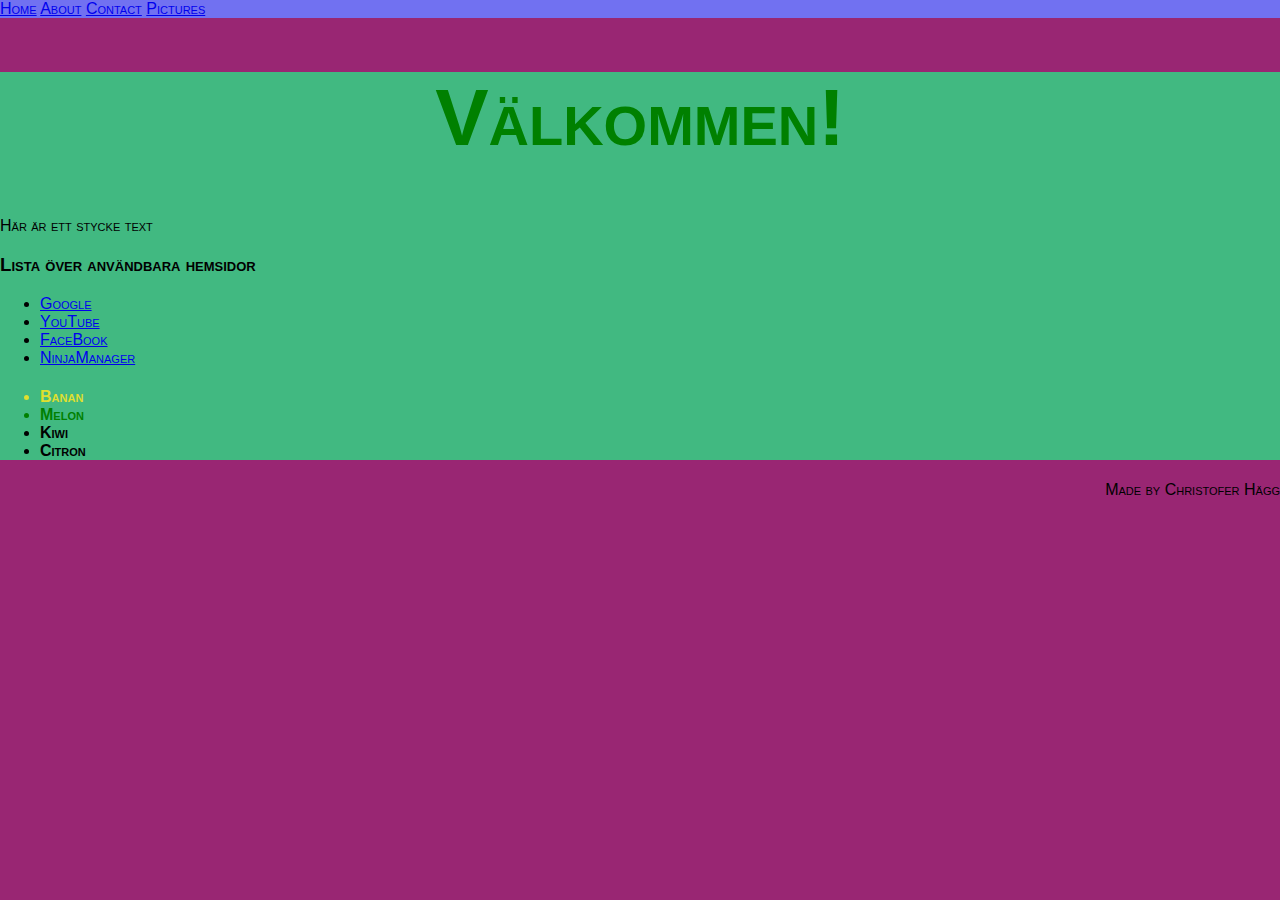
<file: index.html>
<!DOCTYPE html>

<html lang="en">

<head>
    <meta charset="UTF-8">
    <title>Min Hemsida</title>

    <link rel="stylesheet" href="Styles.css">

</head>

<body>
    
    <nav>
        <a href="index.html">Home</a>
        <a href="about.html">About</a>
        <a href="contact.html">Contact</a>
        <a href="pictures.html">Pictures</a>
    </nav>

    <main>
        <h1 id="Header1">Välkommen!</h1>      

        <p>Här är ett stycke text</p>

        <h3>Lista över användbara hemsidor</h3>
        <ul>
            <li>                
                <a href="http://google.se">Google</a>
            </li>
            <li>
                <a href="http://youtube.com">YouTube</a>
            </li>
            <li>
                <a href="http://facebook.com">FaceBook</a>
            </li>
            <li>
                <a href="http://ninjamanager.com">NinjaManager</a>
            </li>
        </ul>



        <h4>
            <ul>
                <li id="BananaID">Banan</li>
                <li class="MelonClass">Melon</li>
                <li>Kiwi</li>
                <li>Citron</li>
            </ul>
        </h4>
        
    </main>
    
</body>

<footer id="Footer">Made by Christofer Hägg</footer>

</html>
</file>
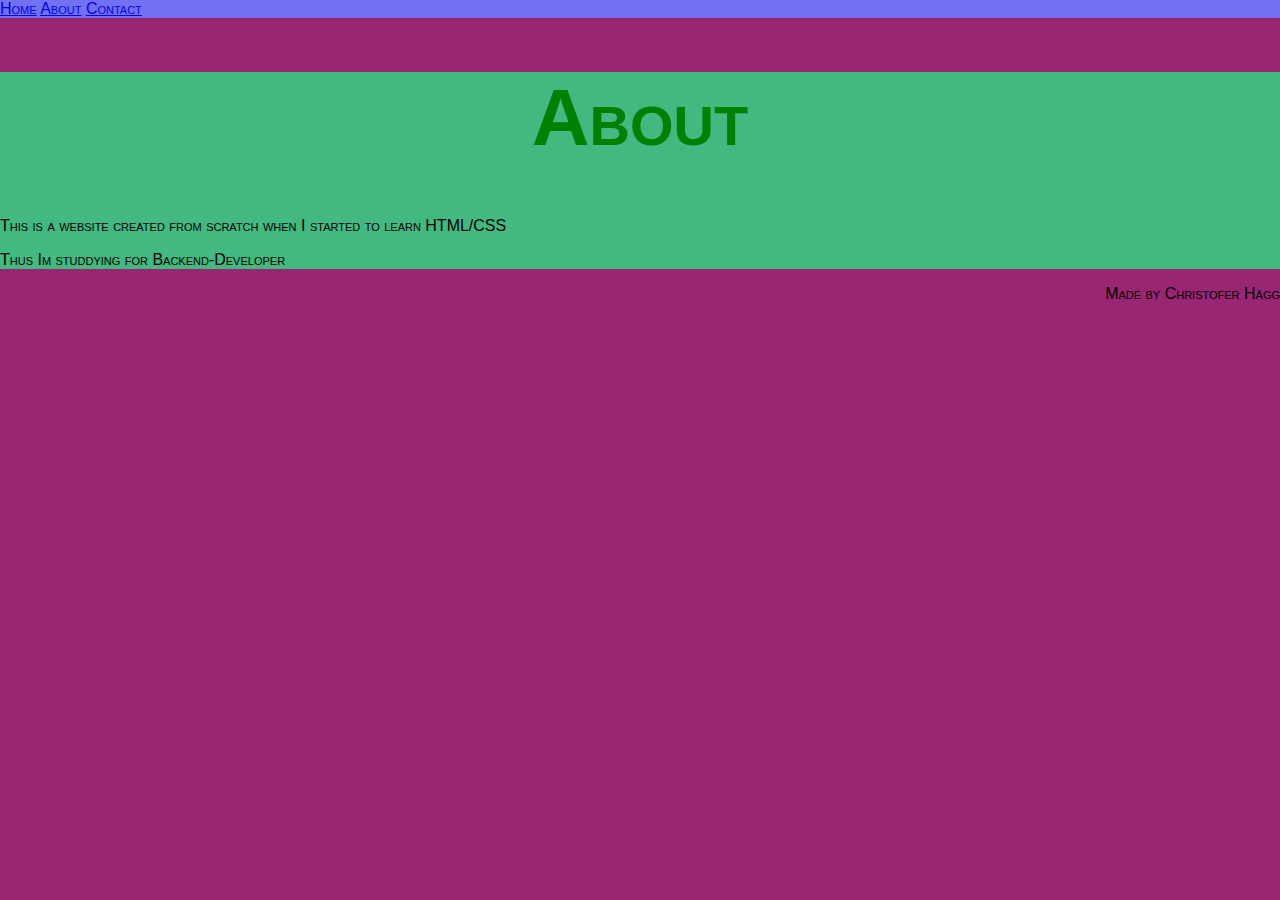
<file: about.html>
<!DOCTYPE html>

<html lang="en">

<head>
    <meta charset="UTF-8">
    <title>Min Hemsida</title>
    <link rel="stylesheet" href="Styles.css">
</head>

<body>
    
    <nav>
        <a href="index.html">Home</a>
        <a href="about.html">About</a>
        <a href="contact.html">Contact</a>
    </nav>

    <main>
        <h1 id="Header1">About</h1>
        <p>This is a website created from scratch when I started to learn HTML/CSS</p>
        <p>Thus Im studdying for Backend-Developer</p>

    </main>

</body>

<footer id="Footer">Made by Christofer Hägg</footer>

</html>
</file>
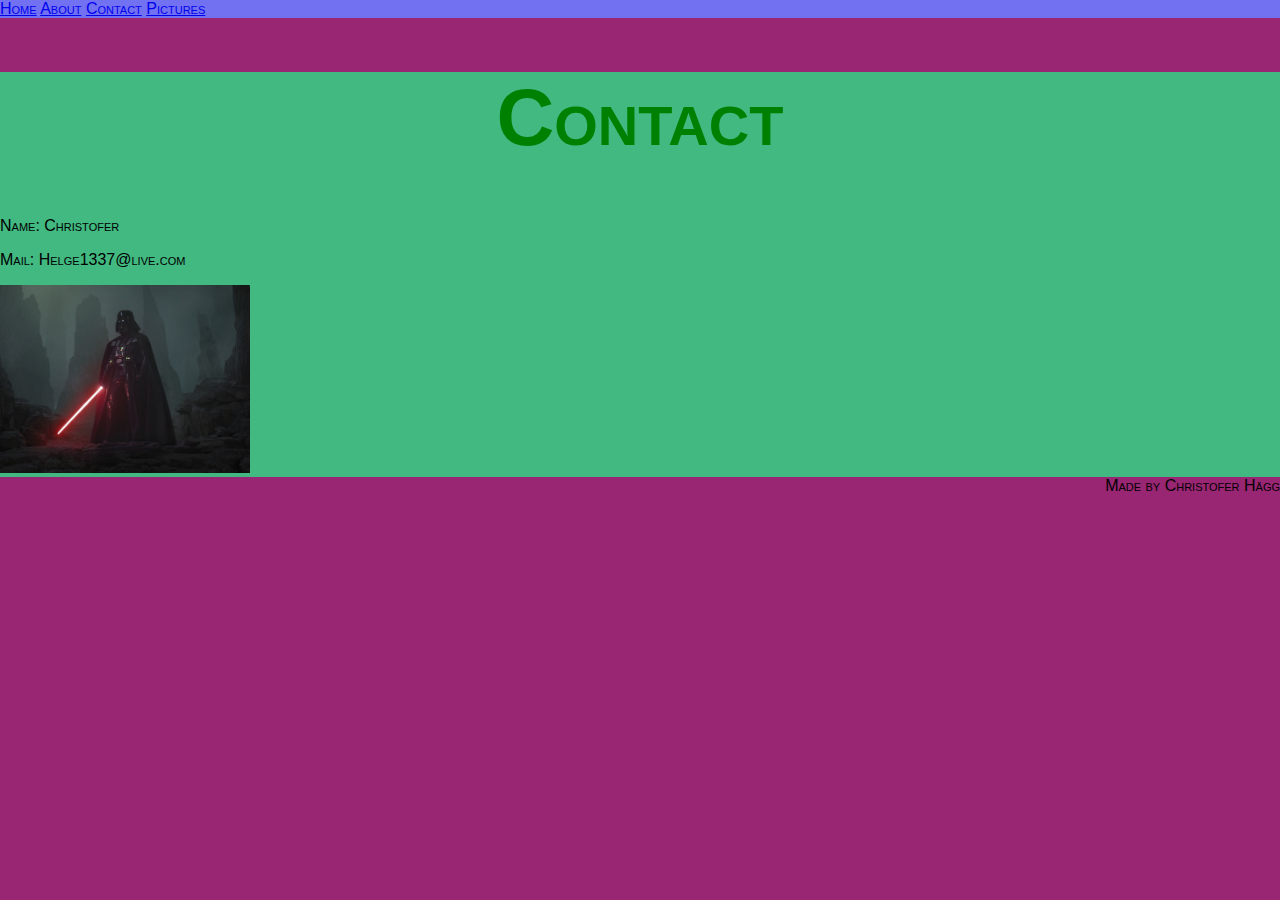
<file: contact.html>
<!DOCTYPE html>

<html lang="en">

<head>
    <meta charset="UTF-8">
    <title>Min Hemsida</title>
    <link rel="stylesheet" href="Styles.css">    
</head>

<body>
    
    <nav>
        <a href="index.html">Home</a>
        <a href="about.html">About</a>
        <a href="contact.html">Contact</a>
        <a href="pictures.html">Pictures</a>
    </nav>

    <main>
        <h1 id="Header1">Contact</h1>
        <p>Name: Christofer</p>
        <p>Mail: Helge1337@live.com</p>
        <img src="Bilder/dartvader.jpeg" width="250">
        
    </main>

</body>

<footer id="Footer">Made by Christofer Hägg</footer>

</html>
</file>
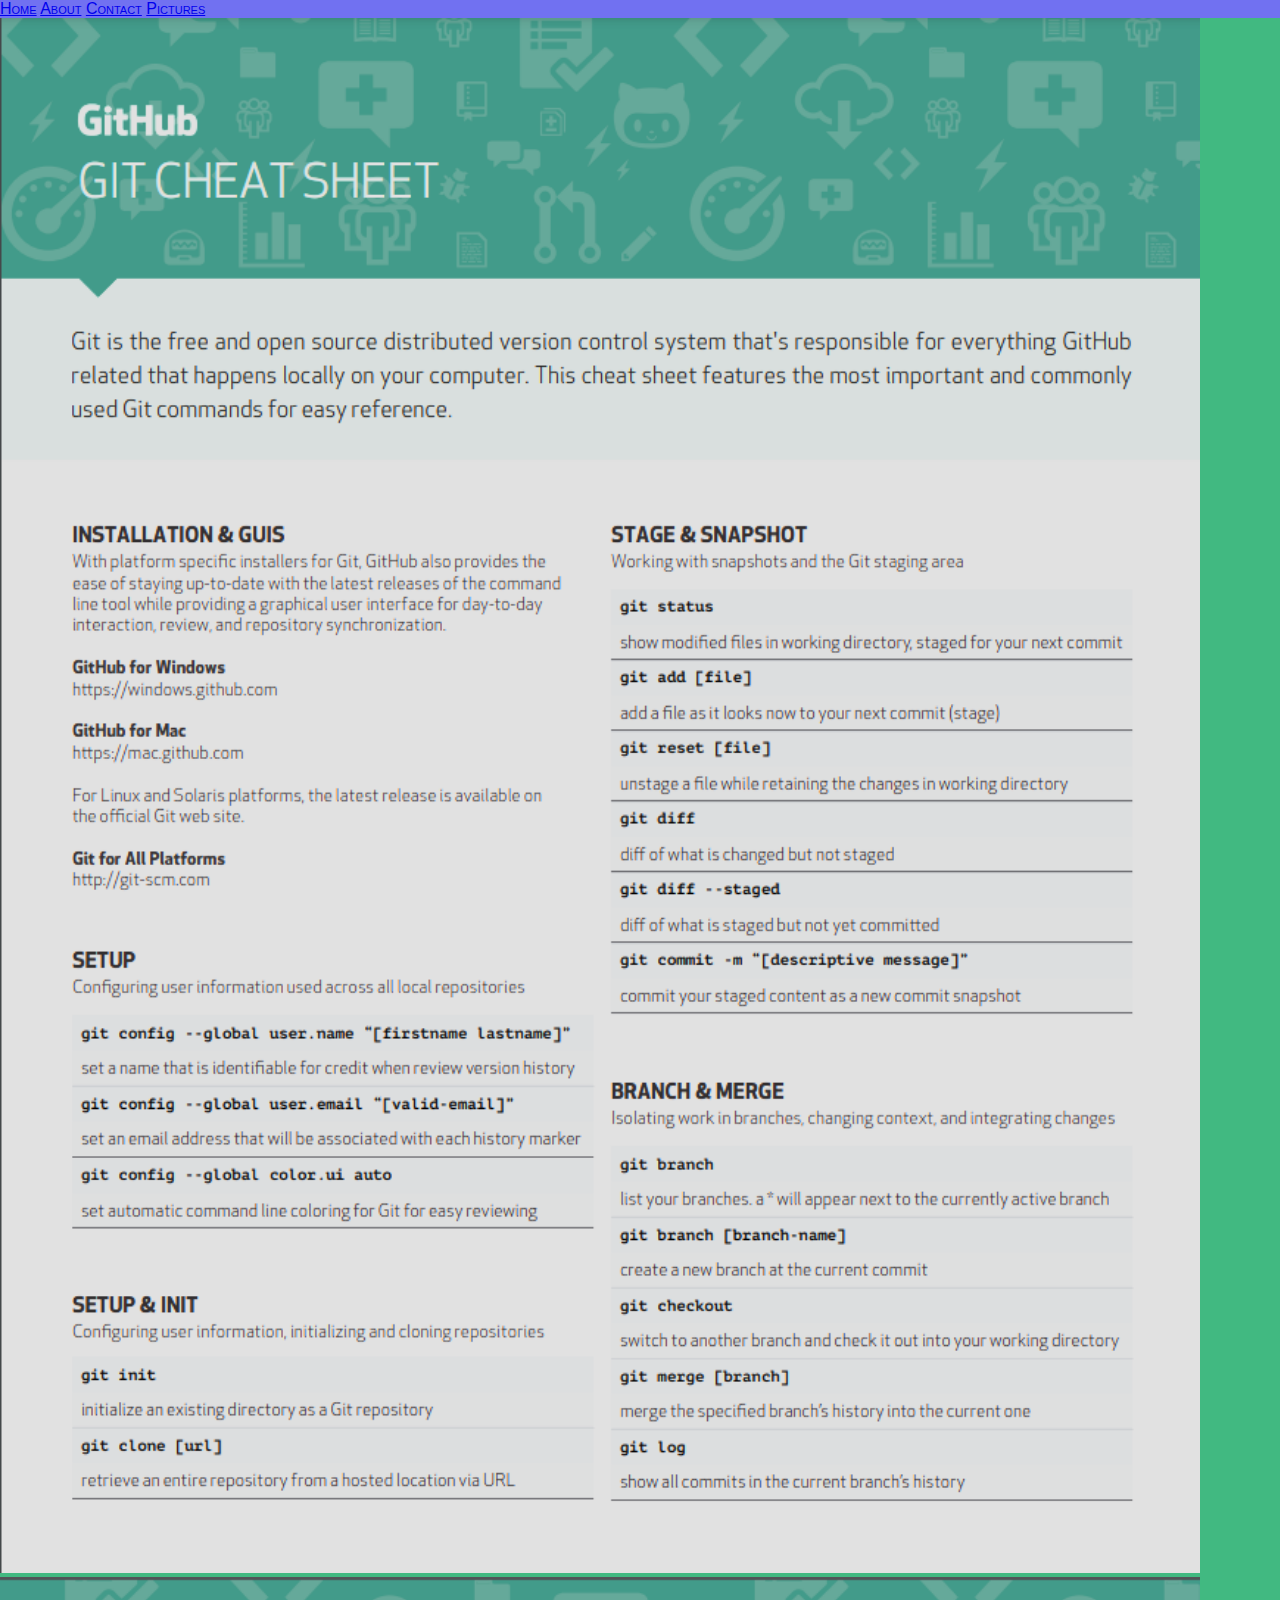
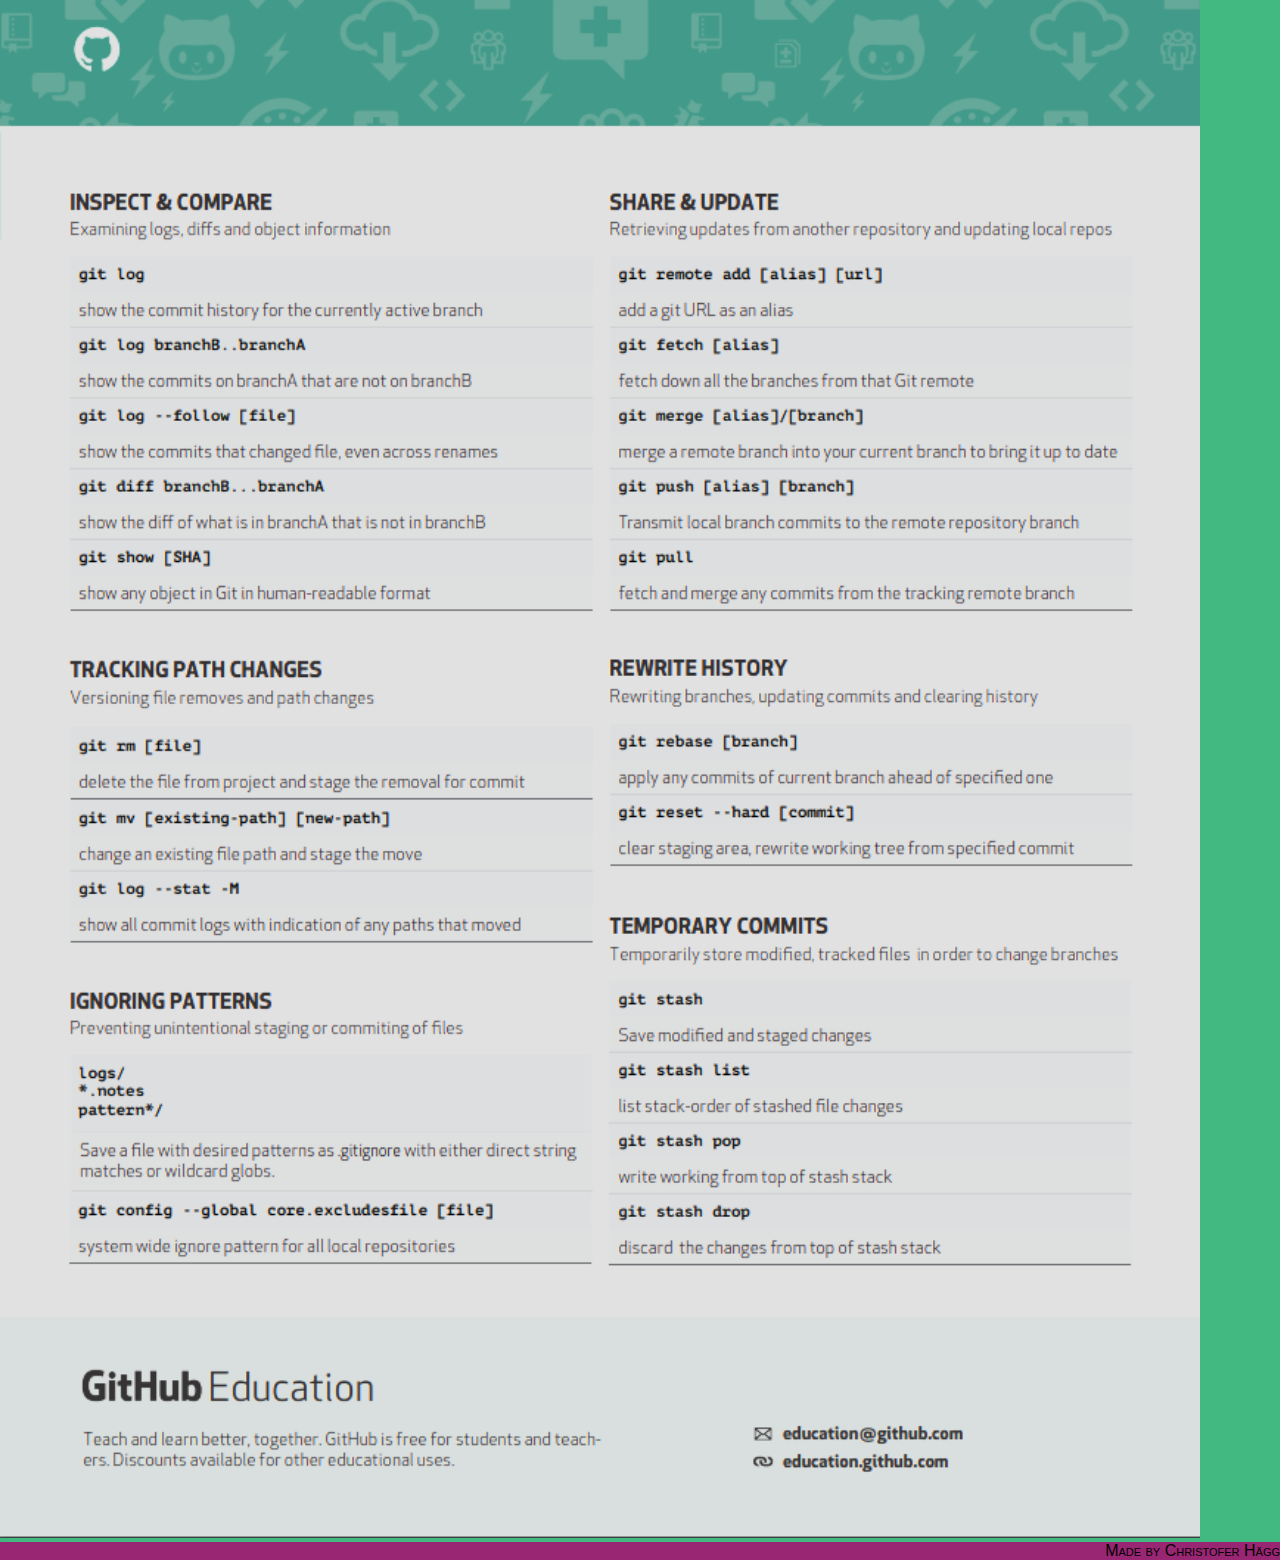
<file: pictures.html>
<!DOCTYPE html>

<html lang="en">

<head>
    <meta charset="UTF-8">
    <title>Min Hemsida</title>
    <link rel="stylesheet" href="Styles.css">    
</head>

<body>
    
    <nav>
        <a href="index.html">Home</a>
        <a href="about.html">About</a>
        <a href="contact.html">Contact</a>
        <a href="pictures.html">Pictures</a>
    </nav>

    <main>
       
        <img src="Bilder/githubsheet.jpeg" width="1200">
        <img src="Bilder/githubsheet2.jpeg" width="1200">
        
    </main>

</body>

<footer id="Footer">Made by Christofer Hägg</footer>

</html>
</file>
<file: Styles.css>
body
{
    background-color: rgb(153, 38, 115);
    font-variant: small-caps;    

    font-family: verdana, Helvetica, 'Courier new', Courier, monospace, sans-serif;

    padding: 0;
    margin: 0;
}

h1
{
    font-size: 80px;            
}


Nav
{
    background-color: rgb(113, 113, 241);
}

main
{
    background-color: rgb(65, 185, 129);
}

#Footer
{
    text-align: end;
}

#Header1 
{
    color: green;   
    text-align: center; 
}

#Header2 
{
    color: red;
}

#BananaID
{
    color: rgb(223, 223, 47);
}

.MelonClass
{
    color: green;
}
</file>
